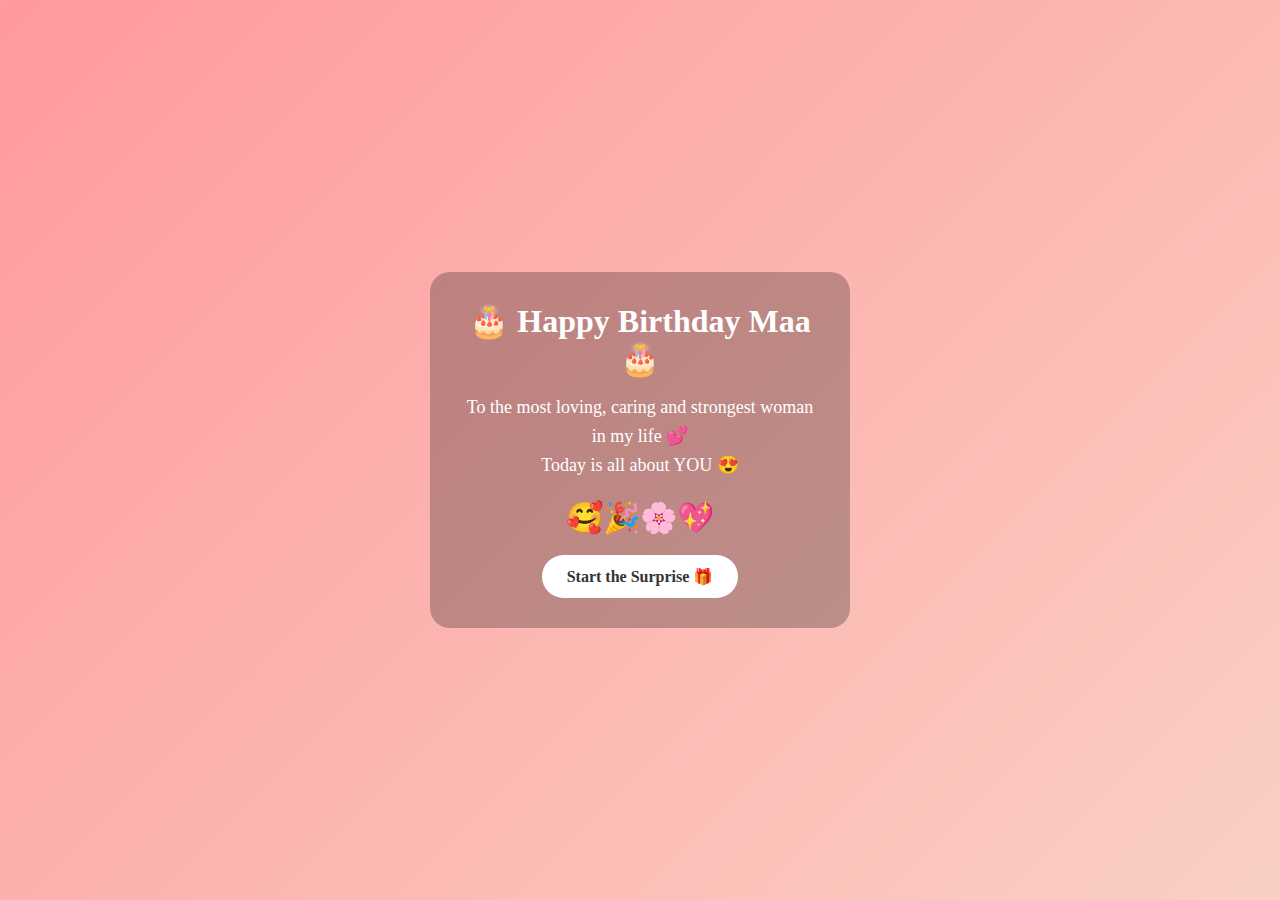
<file: index.html>
<!DOCTYPE html>
<html lang="en">
<head>
    <meta charset="UTF-8">
    <title>Happy Birthday Maa</title>
    <link rel="stylesheet" href="style.css">
</head>
<body class="bg1">

    <div class="container fade-in">
        <h1>🎂 Happy Birthday Maa 🎂</h1>
        <p class="wish">
            To the most loving, caring and strongest woman in my life 💕<br>
            Today is all about YOU 😍
        </p>

        <div class="emoji">🥰🎉🌸💖</div>

        <a href="page2.html" class="btn">Start the Surprise 🎁</a>
    </div>

</body>
</html>
</file>
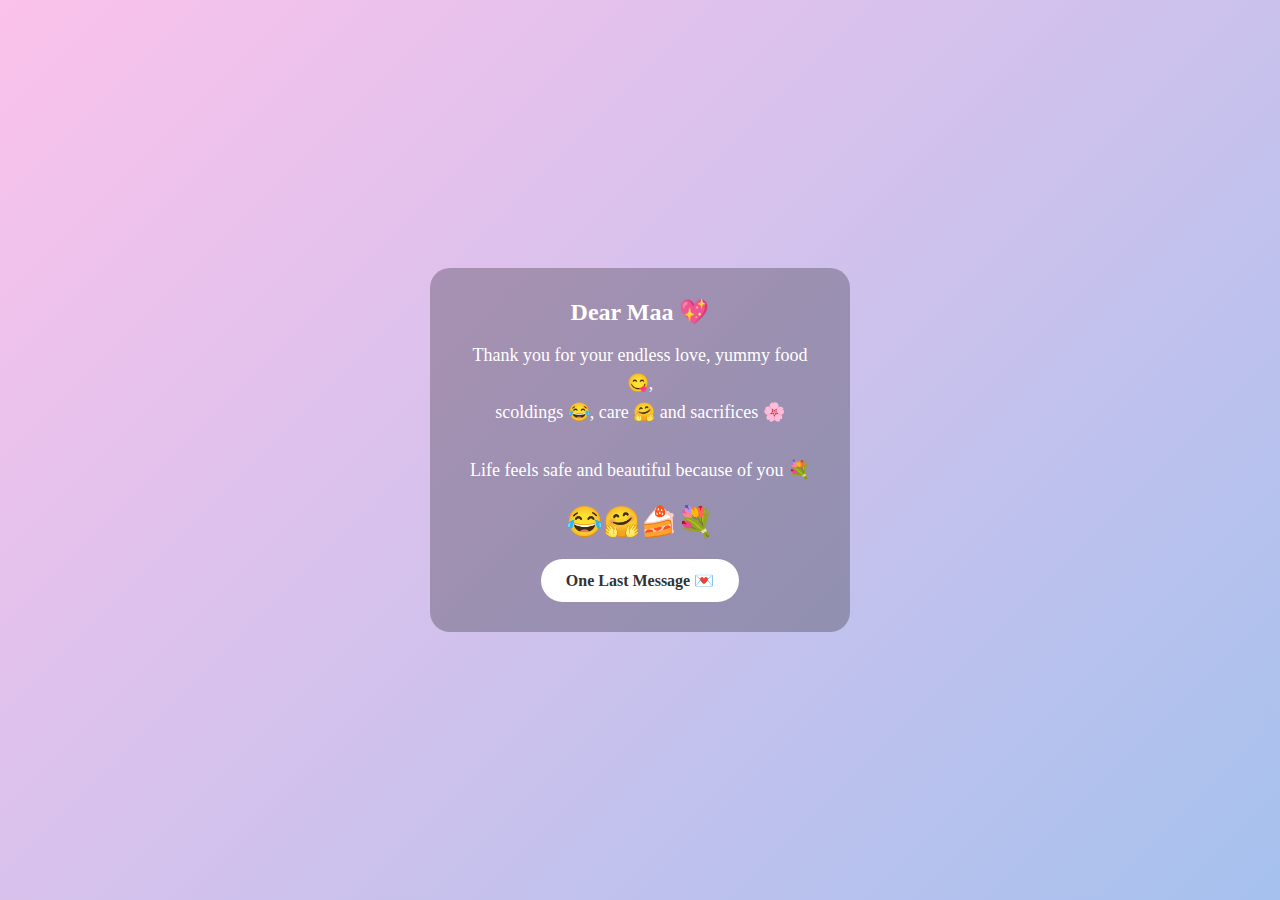
<file: page2.html>
<!DOCTYPE html>
<html lang="en">
<head>
    <meta charset="UTF-8">
    <title>For My Mom</title>
    <link rel="stylesheet" href="style.css">
</head>
<body class="bg2">

    <div class="container slide-up">
        <h2>Dear Maa 💖</h2>

        <p class="wish">
            Thank you for your endless love, yummy food 😋,<br>
            scoldings 😂, care 🤗 and sacrifices 🌸<br><br>
            Life feels safe and beautiful because of you 💐
        </p>

        <div class="emoji">😂🤗🍰💐</div>

        <a href="page3.html" class="btn">One Last Message 💌</a>
    </div>

</body>
</html>
</file>
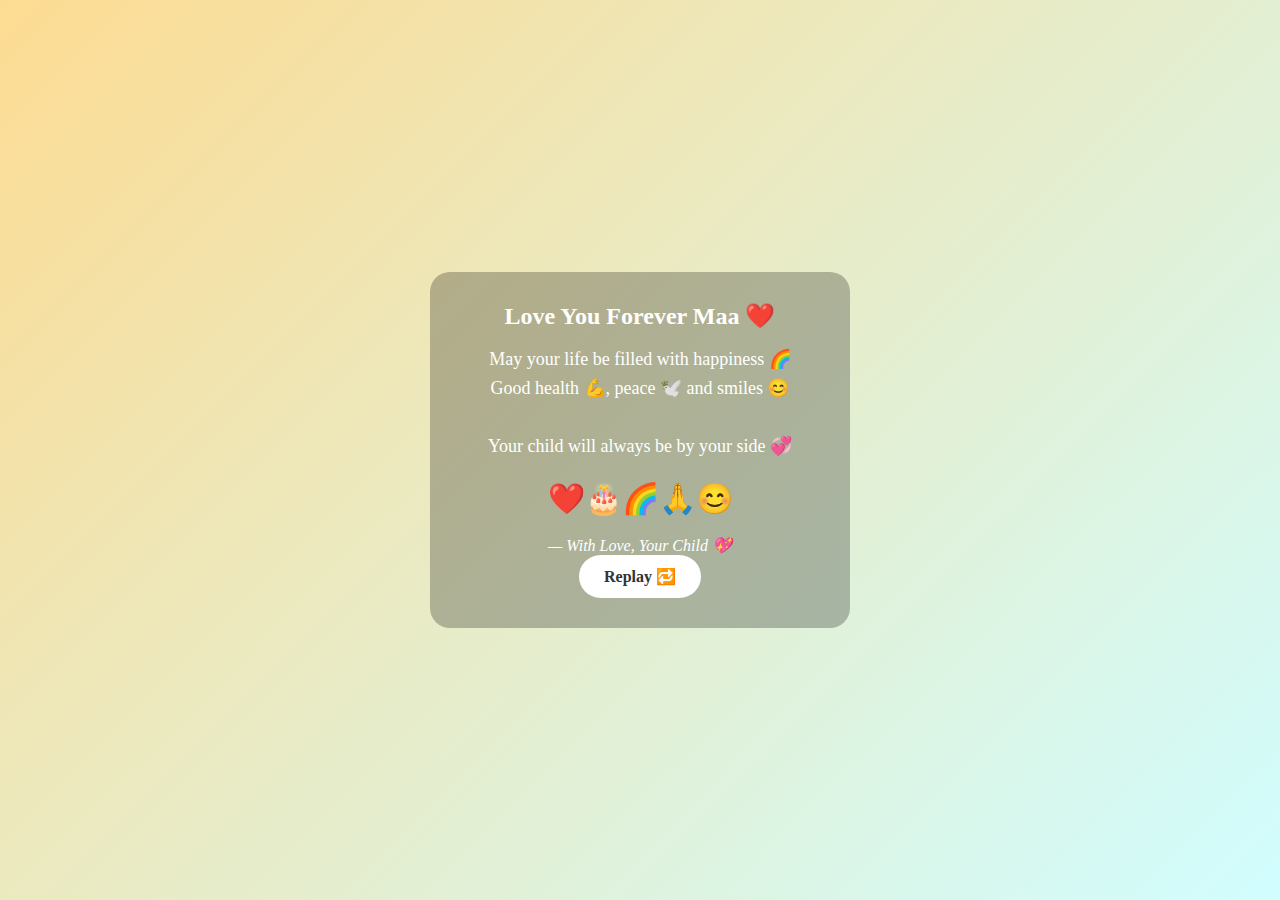
<file: page3.html>
<!DOCTYPE html>
<html lang="en">
<head>
    <meta charset="UTF-8">
    <title>Love You Maa</title>
    <link rel="stylesheet" href="style.css">
</head>
<body class="bg3">

    <div class="container zoom-in">
        <h2>Love You Forever Maa ❤️</h2>

        <p class="wish">
            May your life be filled with happiness 🌈<br>
            Good health 💪, peace 🕊️ and smiles 😊<br><br>
            Your child will always be by your side 💞
        </p>

        <div class="emoji">❤️🎂🌈🙏😊</div>

        <p class="from">— With Love, Your Child 💖</p>

        <a href="index.html" class="btn">Replay 🔁</a>
    </div>

</body>
</html>
</file>
<file: style.css>
* {
    margin: 0;
    padding: 0;
    box-sizing: border-box;
    font-family: 'Comic Sans MS', cursive;
}

body {
    height: 100vh;
    display: flex;
    justify-content: center;
    align-items: center;
    text-align: center;
    color: #fff;
}

.bg1 {
    background: linear-gradient(135deg, #ff9a9e, #fad0c4);
}

.bg2 {
    background: linear-gradient(135deg, #fbc2eb, #a6c1ee);
}

.bg3 {
    background: linear-gradient(135deg, #fddb92, #d1fdff);
}

.container {
    padding: 30px;
    background: rgba(0,0,0,0.25);
    border-radius: 20px;
    width: 90%;
    max-width: 420px;
}

h1, h2 {
    margin-bottom: 15px;
}

.wish {
    font-size: 18px;
    line-height: 1.6;
    margin-bottom: 20px;
}

.emoji {
    font-size: 30px;
    margin-bottom: 20px;
    animation: bounce 1.5s infinite;
}

.btn {
    display: inline-block;
    padding: 12px 25px;
    background: #fff;
    color: #333;
    text-decoration: none;
    border-radius: 30px;
    font-weight: bold;
    transition: 0.3s;
}

.btn:hover {
    background: #ff4081;
    color: #fff;
}

/* Animations */
.fade-in {
    animation: fade 2s;
}

.slide-up {
    animation: slide 1.5s;
}

.zoom-in {
    animation: zoom 1.5s;
}

@keyframes fade {
    from { opacity: 0; }
    to { opacity: 1; }
}

@keyframes slide {
    from { transform: translateY(50px); opacity: 0; }
    to { transform: translateY(0); opacity: 1; }
}

@keyframes zoom {
    from { transform: scale(0.5); opacity: 0; }
    to { transform: scale(1); opacity: 1; }
}

@keyframes bounce {
    0%, 100% { transform: translateY(0); }
    50% { transform: translateY(-10px); }
}

.from {
    margin-top: 15px;
    font-style: italic;
}
</file>
